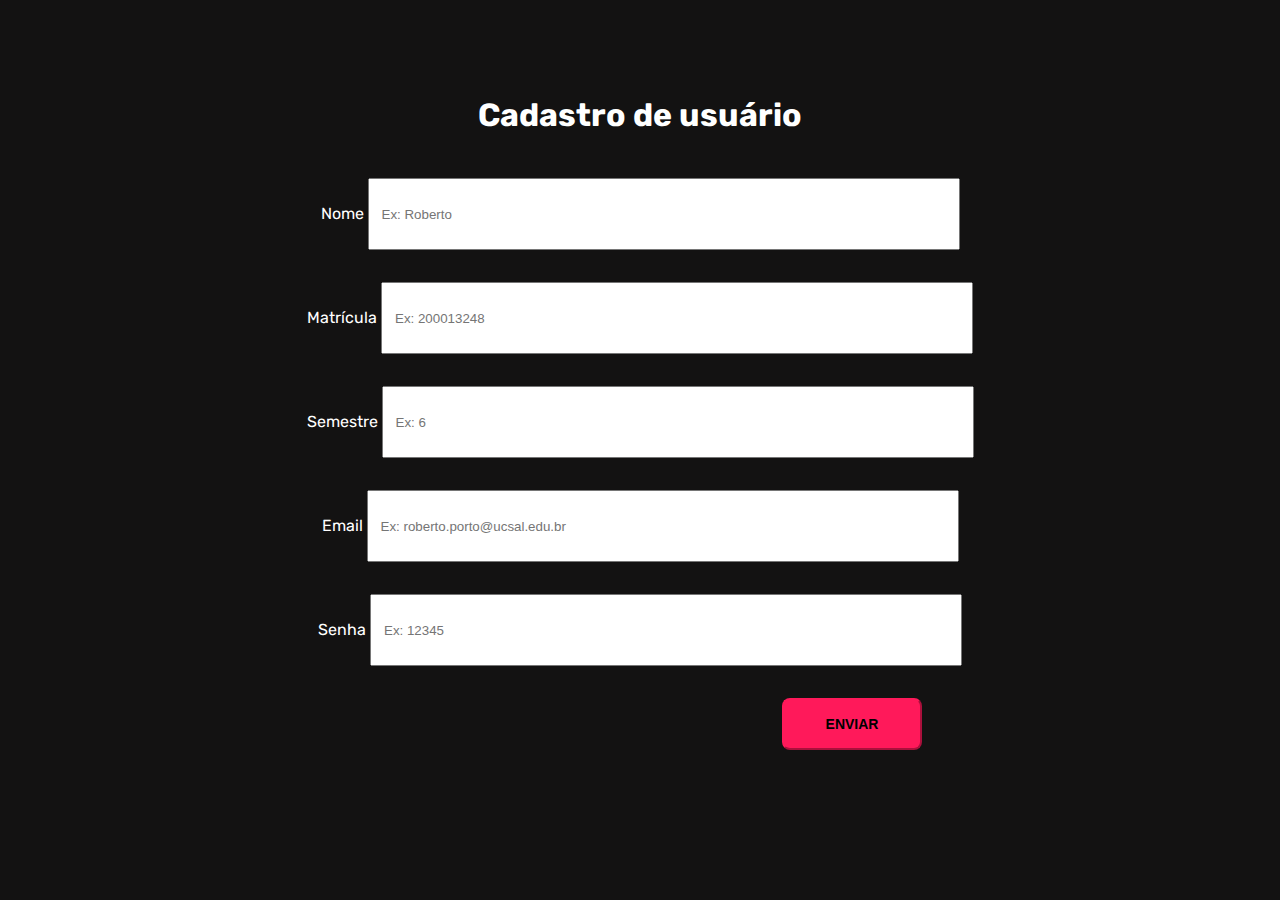
<file: src/main/webapp/WEB-INF/Cadastro-Aluno/index.html>
<!DOCTYPE html>
<html lang="en">
<head>
    <meta charset="UTF-8">
    <meta http-equiv="X-UA-Compatible" content="IE=edge">
    <meta name="viewport" content="width=device-width, initial-scale=1.0">

    <title>Cadastro</title>

    <link rel="preconnect" href="https://fonts.googleapis.com">
    <link rel="preconnect" href="https://fonts.gstatic.com" crossorigin>
    <link href="https://fonts.googleapis.com/css2?family=Rubik:wght@300;400;500;600;700;900&display=swap" rel="stylesheet">
    <link href="https://cdn.jsdelivr.net/npm/bootstrap@5.1.3/dist/css/bootstrap.min.css" rel="stylesheet" integrity="sha384-1BmE4kWBq78iYhFldvKuhfTAU6auU8tT94WrHftjDbrCEXSU1oBoqyl2QvZ6jIW3" crossorigin="anonymous">
    <link href="./style.css" rel="stylesheet">

    <script src="https://cdn.jsdelivr.net/npm/bootstrap@5.1.3/dist/js/bootstrap.bundle.min.js" integrity="sha384-ka7Sk0Gln4gmtz2MlQnikT1wXgYsOg+OMhuP+IlRH9sENBO0LRn5q+8nbTov4+1p" crossorigin="anonymous" defer></script>
    <script src="./script.js" defer></script>
</head>
<body>
    <h1>Cadastro de usuário</h1>
    <form>
        <div class="form-group">
            <label for="formGroupExampleInput">Nome</label>
            <input type="text" class="form-control" id="formGroupExampleInput" placeholder="Ex: Roberto" required>
        </div>
        <div class="form-group">
            <label for="formGroupExampleInput2">Matrícula</label>
            <input type="text" class="form-control" id="formGroupExampleInput2" placeholder="Ex: 200013248" required>
        </div>
        <div class="form-group">
            <label for="formGroupExampleInput">Semestre</label>
            <input type="number" class="form-control" id="formGroupExampleInput" placeholder="Ex: 6" required>
        </div>
        <div class="form-group">
            <label for="formGroupExampleInput">Email</label>
            <input type="email" class="form-control" id="formGroupExampleInput" placeholder="Ex: roberto.porto@ucsal.edu.br" required>
        </div>
        <div class="form-group">
            <label for="formGroupExampleInput">Senha</label>
            <input type="password" class="form-control" id="formGroupExampleInput" placeholder="Ex: 12345" required>
        </div>
        <div class="btn-form">
            <button type="submit" class="btn btn-primary">ENVIAR</button>
        </div>
    </form>

</body>
</html>
</file>
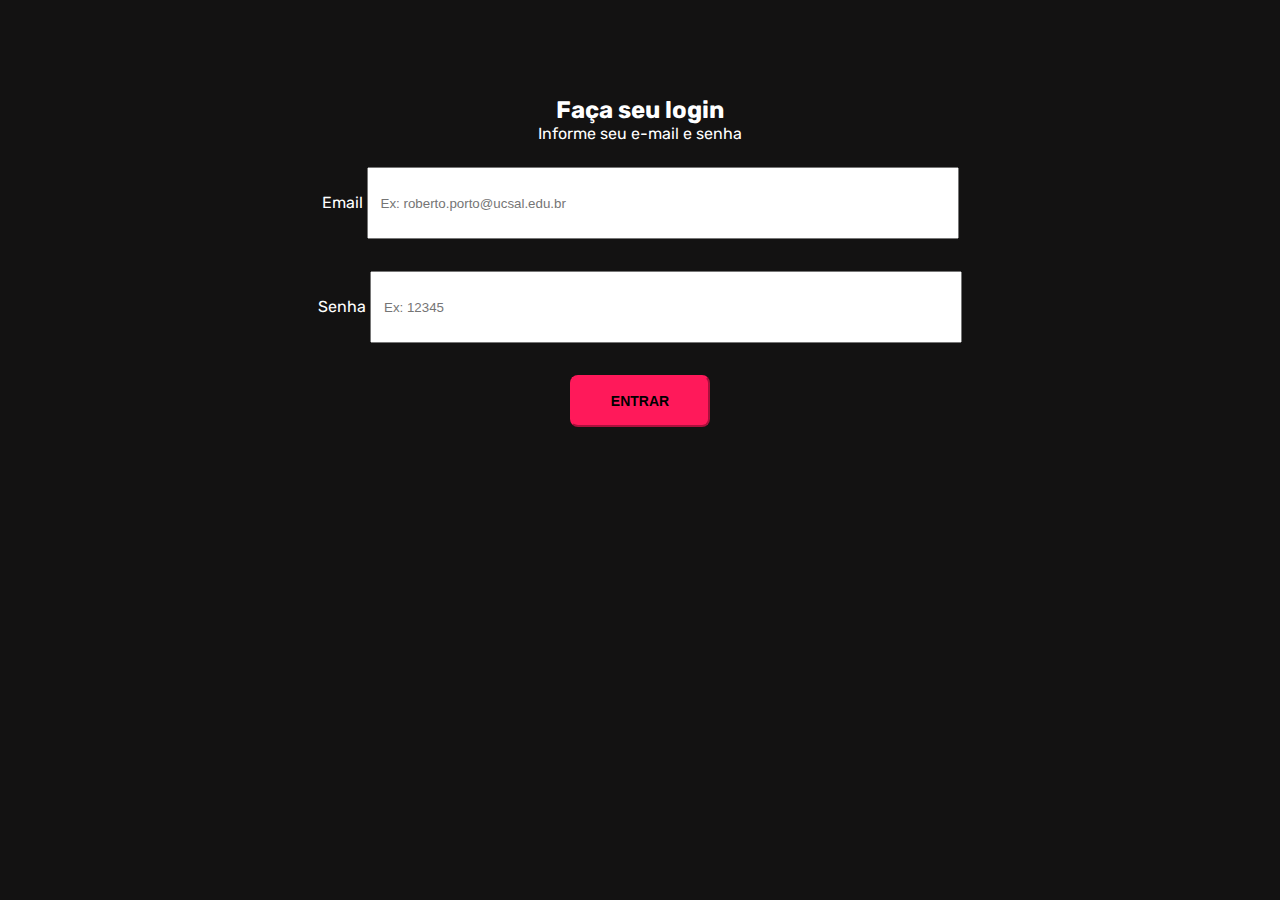
<file: src/main/webapp/WEB-INF/Login/index.html>
<!DOCTYPE html>
<html lang="en">
<head>
    <meta charset="UTF-8">
    <meta http-equiv="X-UA-Compatible" content="IE=edge">
    <meta name="viewport" content="width=device-width, initial-scale=1.0">

    <title>Cadastro</title>
    <link rel="preconnect" href="https://fonts.googleapis.com">
    <link rel="preconnect" href="https://fonts.gstatic.com" crossorigin>
    <link href="https://fonts.googleapis.com/css2?family=Rubik:wght@300;400;500;600;700;900&display=swap" rel="stylesheet">
    <link href="https://cdn.jsdelivr.net/npm/bootstrap@5.1.3/dist/css/bootstrap.min.css" rel="stylesheet" integrity="sha384-1BmE4kWBq78iYhFldvKuhfTAU6auU8tT94WrHftjDbrCEXSU1oBoqyl2QvZ6jIW3" crossorigin="anonymous">
    <link href="./style.css" rel="stylesheet">

    <script src="https://cdn.jsdelivr.net/npm/bootstrap@5.1.3/dist/js/bootstrap.bundle.min.js" integrity="sha384-ka7Sk0Gln4gmtz2MlQnikT1wXgYsOg+OMhuP+IlRH9sENBO0LRn5q+8nbTov4+1p" crossorigin="anonymous" defer></script>
    <script src="./script.js" defer></script>
</head>
<body>
    <div class="form-text">
        <h2>Faça seu login</h2>
        <p>Informe seu e-mail e senha</p>
    </div>
    <form>
        <div class="form-group">
            <label for="formEmail">Email</label>
            <input type="email" class="form-control" id="formEmail" placeholder="Ex: roberto.porto@ucsal.edu.br" required>
        </div>
        <div class="form-group">
            <label for="formPassword">Senha</label>
            <input type="password" class="form-control" id="formPassword" placeholder="Ex: 12345" required>
        </div>
        <div class="btn-form">
            <button type="submit" class="btn btn-primary">ENTRAR</button>
        </div>
    </form>

</body>
</html>
</file>
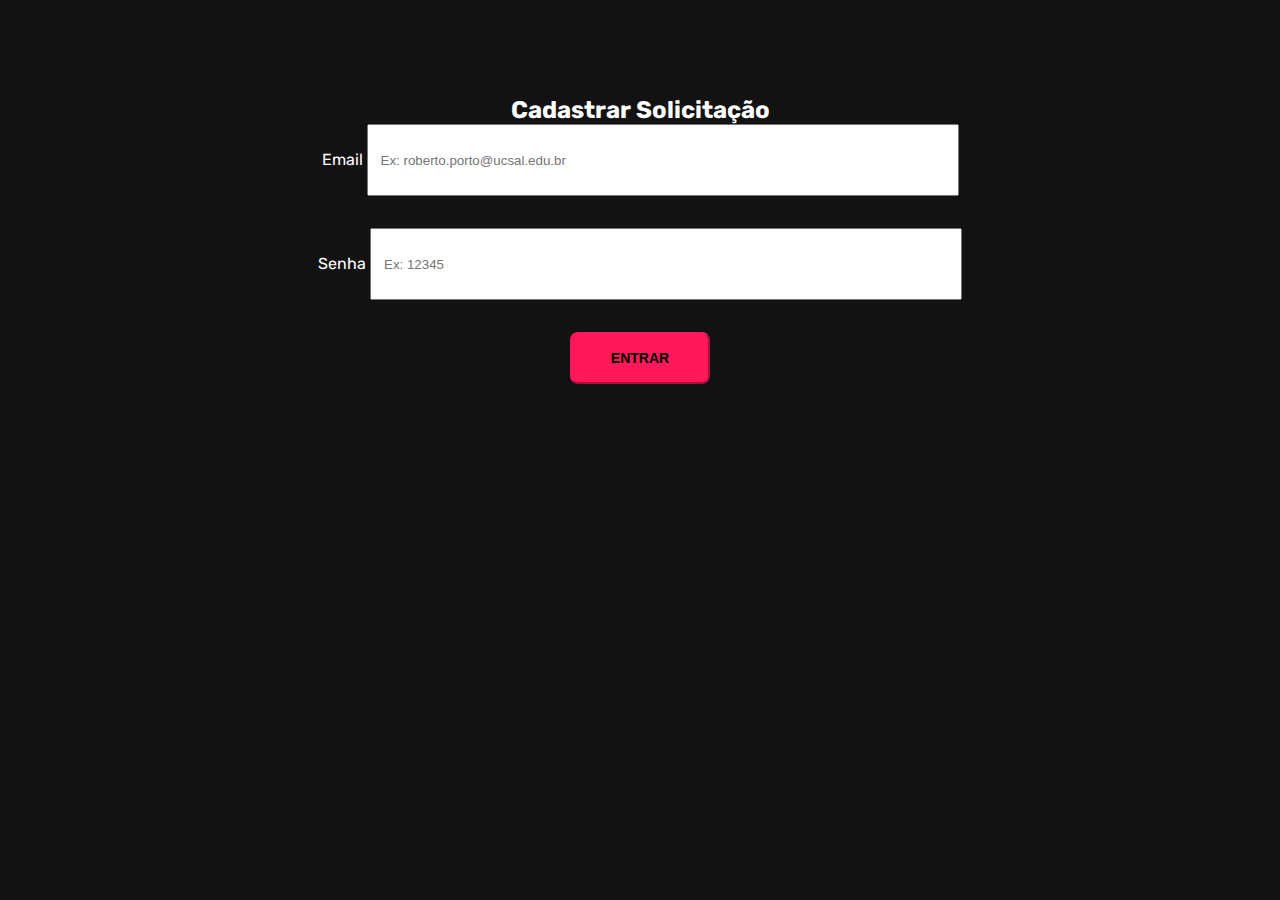
<file: src/main/webapp/WEB-INF/Solicitante/index.html>
<!DOCTYPE html>
<html lang="en">
<head>
    <meta charset="UTF-8">
    <meta http-equiv="X-UA-Compatible" content="IE=edge">
    <meta name="viewport" content="width=device-width, initial-scale=1.0">

    <title>Cadastro</title>
    <link rel="preconnect" href="https://fonts.googleapis.com">
    <link rel="preconnect" href="https://fonts.gstatic.com" crossorigin>
    <link href="https://fonts.googleapis.com/css2?family=Rubik:wght@300;400;500;600;700;900&display=swap" rel="stylesheet">
    <link href="https://cdn.jsdelivr.net/npm/bootstrap@5.1.3/dist/css/bootstrap.min.css" rel="stylesheet" integrity="sha384-1BmE4kWBq78iYhFldvKuhfTAU6auU8tT94WrHftjDbrCEXSU1oBoqyl2QvZ6jIW3" crossorigin="anonymous">
    <link href="./style.css" rel="stylesheet">

    <script src="https://cdn.jsdelivr.net/npm/bootstrap@5.1.3/dist/js/bootstrap.bundle.min.js" integrity="sha384-ka7Sk0Gln4gmtz2MlQnikT1wXgYsOg+OMhuP+IlRH9sENBO0LRn5q+8nbTov4+1p" crossorigin="anonymous" defer></script>
    <script src="./script.js" defer></script>
</head>
<body>
    <div class="form-text">
        <h2>Cadastrar Solicitação</h2>
    </div>
    <form>
        <div class="form-group">
            <label for="formEmail">Email</label>
            <input type="email" class="form-control" id="formEmail" placeholder="Ex: roberto.porto@ucsal.edu.br" required>
        </div>
        <div class="form-group">
            <label for="formPassword">Senha</label>
            <input type="password" class="form-control" id="formPassword" placeholder="Ex: 12345" required>
        </div>
        <div class="btn-form">
            <button type="submit" class="btn btn-primary">ENTRAR</button>
        </div>
    </form>

</body>
</html>
</file>
<file: src/main/webapp/WEB-INF/Cadastro-Aluno/style.css>
*{
    margin: 0!important;
    padding: 0!important;
}

html{
    min-height: 100vh!important;
    min-width: 100vw!important;
}
body{
   margin: 96px auto 92px!important;
   background-color: #131212 !important;
   color: white !important;
   font-family: 'Rubik',sans-serif !important;
}

form{
    display: flex;
    flex-direction: column;
    justify-content: center;
    align-items: center;
    /* margin: 0 auto!important; */
}

label{
    margin-bottom: 8px!important;
}

h1{
    display: flex;
    flex-direction: column;
    justify-content: center;
    align-items: center;
    margin-bottom: 44px!important;
}

.form-control{
    width: 564px;
    height: 56px;
    padding: 0.375rem 0.75rem !important;
}

.form-group{
    margin-bottom: 32px!important;
}

.btn-form{
    display: flex;
    flex-direction: column;
    align-items: flex-end;
    width: 564px;
}

.btn{
    background-color: #ff195a !important;
    border-color: #ff195a!important;
    border-radius: 8px !important;
    min-width: 140px !important;
    min-height: 24px !important;
    padding: 16px 0 16px !important;
    box-sizing: border-box;
    font-weight: 700;
    font-size: 14px;
}
</file>
<file: src/main/webapp/WEB-INF/Login/style.css>
*{
    margin: 0!important;
    padding: 0!important;
}

html{
    min-height: 100vh!important;
    min-width: 100vw!important;
}
body{
   margin: 96px auto 92px!important;
   background-color: #131212 !important;
   color: white !important;
   font-family: 'Rubik',sans-serif !important;
}

form{
    display: flex;
    flex-direction: column;
    justify-content: center;
    align-items: center;
    /* margin: 0 auto!important; */
}

label{
    margin-bottom: 8px!important;
}

.form-control{
    width: 564px;
    height: 56px;
    padding: 0.375rem 0.75rem !important;
}

.form-group{
    margin-bottom: 32px!important;
}

.btn-form{
    display: flex;
    align-items: flex-end;
}

.btn{
    background-color: #ff195a !important;
    border-color: #ff195a!important;
    border-radius: 8px !important;
    min-width: 140px !important;
    min-height: 24px !important;
    padding: 16px 0 16px !important;
    box-sizing: border-box;
    font-weight: 700;
    font-size: 14px;
}

.form-text p{
    margin-bottom: 1.5rem!important;
    font-weight: 400 !important;
    font-size: 1rem !important;
}

.form-text{
    color: white !important;
    display: flex;
    flex-direction: column;
    justify-content: center;
    align-items: center;
}
</file>
<file: src/main/webapp/WEB-INF/Solicitante/style.css>
*{
    margin: 0!important;
    padding: 0!important;
}

html{
    min-height: 100vh!important;
    min-width: 100vw!important;
}
body{
   margin: 96px auto 92px!important;
   background-color: #131212 !important;
   color: white !important;
   font-family: 'Rubik',sans-serif !important;
}

form{
    display: flex;
    flex-direction: column;
    justify-content: center;
    align-items: center;
    /* margin: 0 auto!important; */
}

label{
    margin-bottom: 8px!important;
}

.form-control{
    width: 564px;
    height: 56px;
    padding: 0.375rem 0.75rem !important;
}

.form-group{
    margin-bottom: 32px!important;
}

.btn-form{
    display: flex;
    align-items: flex-end;
}

.btn{
    background-color: #ff195a !important;
    border-color: #ff195a!important;
    border-radius: 8px !important;
    min-width: 140px !important;
    min-height: 24px !important;
    padding: 16px 0 16px !important;
    box-sizing: border-box;
    font-weight: 700;
    font-size: 14px;
}

.form-text p{
    margin-bottom: 1.5rem!important;
    font-weight: 400 !important;
    font-size: 1rem !important;
}

.form-text{
    color: white !important;
    display: flex;
    flex-direction: column;
    justify-content: center;
    align-items: center;
}
</file>
